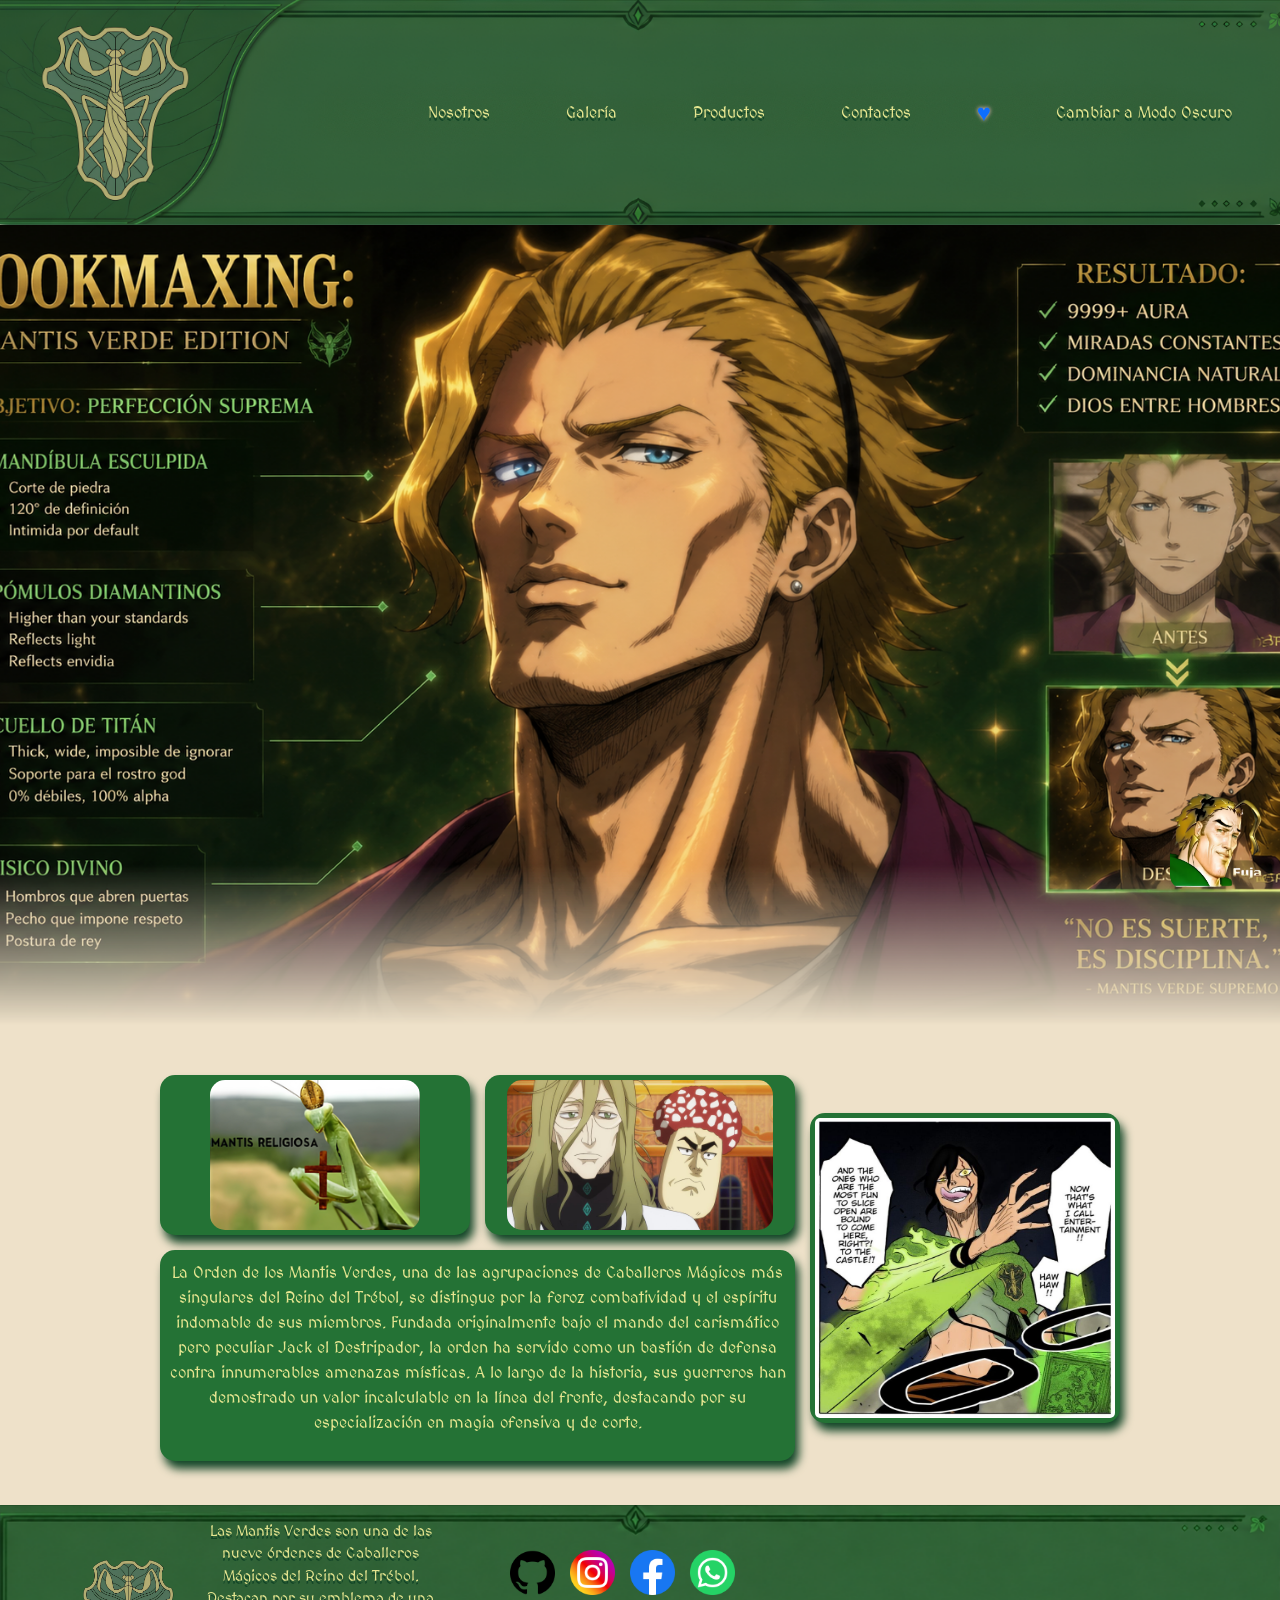
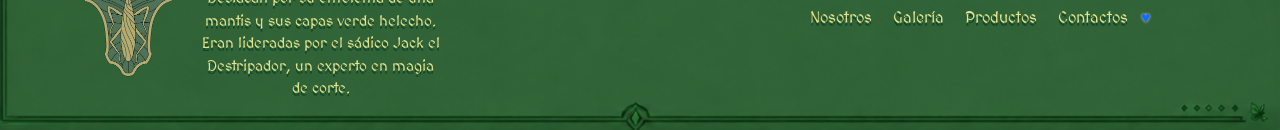
<file: index.html>
<!doctype html>
<html lang="en" data-bs-theme="light">

<head>
    <title>Mantis Verdes</title>
    <!-- Required meta tags -->
    <meta charset="utf-8" />
    <meta name="viewport" content="width=device-width, initial-scale=1" />

    <!-- Bootstrap CSS v5.3.8 -->
    <link href="https://cdn.jsdelivr.net/npm/bootstrap@5.3.8/dist/css/bootstrap.min.css" rel="stylesheet"
        integrity="sha384-sRIl4kxILFvY47J16cr9ZwB07vP4J8+LH7qKQnuqkuIAvNWLzeN8tE5YBujZqJLB" crossorigin="anonymous" />
    <link rel="stylesheet" href="css/style.css">
</head>

<body id="cuerpo">
    <!-- 
        Verde Principal (Manto): #247235
        Verde Oscuro (Fondo / Texto): #124527
        Acento de Espada (Filo Mágico): #E5E590
        Fondo Claro: #EEE1C9
        Fondo Oscuro: #000000
    -->
    <header class="encabezado" id="encabezado">
        <!-- place navbar here -->
        <!-- ! LOGO AQUÍ !!!!!! -->
        <a><img src="src/LogoMantisVerdes.png"></a>
        <nav>
            <a href="pages/nosotros.html" class="Links">Nosotros</a>
            <a href="pages/Galería.html" class="Links">Galería</a>
            <a href="pages/Productos.html" class="Links">Productos</a>
            <a href="pages/Contactos.html" class="Links">Contactos</a>
            <a href="pages/EasterEgg.html" class="XD">♥️</a>
            <div class="mOscuro"></div>
        </nav>
    </header>
    <section class="intermedio">
        <div id="carouselExample" class="carousel slide">
            <div class="carousel-inner">
                <div class="carousel-item active">
                    <img src="src/carrusel/MVCarrusel2DF.png" class="d-block w-100" alt="...">
                </div>
                <div class="carousel-item">
                    <img src="src/carrusel/MVCarrusel1DF.jpeg" class="d-block w-100" alt="...">
                </div>
            </div>
            
        </div>
    </section>
    <main>
        <div class="cuerpo" id="cuerpoMain">
            <div class="IZQ">
                <img src="src/main/Main2DF.png" alt="MantisVerdes">
            </div>
            <div class="IZQ2">
                <img src="src/main/Main3.jpg" alt="MantisVerdes">
            </div>
            <div class="CEN">
                <p>La Orden de los Mantis Verdes, una de las agrupaciones de Caballeros Mágicos más singulares del Reino
                    del Trébol, se distingue por la feroz combatividad y el espíritu indomable de sus miembros. Fundada
                    originalmente bajo el mando del carismático pero peculiar Jack el Destripador, la orden ha servido
                    como un bastión de defensa contra innumerables amenazas místicas. A lo largo de la historia, sus
                    guerreros han demostrado un valor incalculable en la línea del frente, destacando por su
                    especialización en magia ofensiva y de corte.</p>
            </div>
            <div class="DER"><img src="src/main/Main1.jpg" alt="MantisVerdes"></div>
        </div>
        <a href="#" class="SubirArriba" onclick="subir()"><img src="src/Productos/Producto7Extra.png" alt=""></a>
        <audio src="src/FUJA.mp3" id="FUJA"></audio>
    </main>
    <footer class="píeDePágina" id="Pie">
        <!-- place footer here -->
        <div class="info">
            <!-- ! LOGO AQUÍ !!!!!! -->
            <img src="src/LogoMantisVerdes.png" alt="Logo">
            <p>Las Mantis Verdes son una de las nueve órdenes de Caballeros Mágicos del Reino del Trébol. Destacan por
                su emblema de una mantis y sus capas verde helecho. Eran lideradas por el sádico Jack el Destripador, un
                experto en magia de corte.</p>
        </div>
        <div class="redes">
            <div>
                <a href="https://github.com"><img src="src/srcExtra/github.png" alt="Github"></a>
                <a href="https://Instagram.com"><img src="src/srcExtra/Instagram.png" alt="Instagram"></a>
                <a href="https://Facebook.com"><img src="src/srcExtra/Facebook.png" alt="Facebook"></a>
                <a href="https://Whatsapp.com"><img src="src/srcExtra/Whatsapp.png" alt="Whatsapp"></a>
            </div>
            <iframe
                src="https://www.google.com/maps/embed?pb=!1m18!1m12!1m3!1d202.97248559981958!2d139.70182193302185!3d35.515162321334145!2m3!1f0!2f0!3f0!3m2!1i1024!2i768!4f13.1!3m3!1m2!1s0x601860b28f7acc3b%3A0x8e33ea7f7a05ea67!2sLawson!5e0!3m2!1ses-419!2sar!4v1780170255168!5m2!1ses-419!2sar"
                width="250" height="70" style="border:0;" allowfullscreen="" loading="lazy"
                referrerpolicy="no-referrer-when-downgrade">
            </iframe>
        </div>
        <div class="enlaces">
            <a href="pages/nosotros.html" class="Links">Nosotros</a>
            <a href="pages/Galería.html" class="Links">Galería</a>
            <a href="pages/Productos.html" class="Links">Productos</a>
            <a href="pages/Contactos.html" class="Links">Contactos</a>
            <a href="pages/EasterEgg.html" class="XD">♥️</a>
        </div>
    </footer>
    <!-- Bootstrap JavaScript Bundle (includes Popper) -->
    <script type="module" src="script/main.js"></script>
    <script src="https://cdn.jsdelivr.net/npm/bootstrap@5.3.8/dist/js/bootstrap.bundle.min.js"
        integrity="sha384-FKyoEForCGlyvwx9Hj09JcYn3nv7wiPVlz7YYwJrWVcXK/BmnVDxM+D2scQbITxI"
        crossorigin="anonymous"></script>
</body>

</html>
</file>
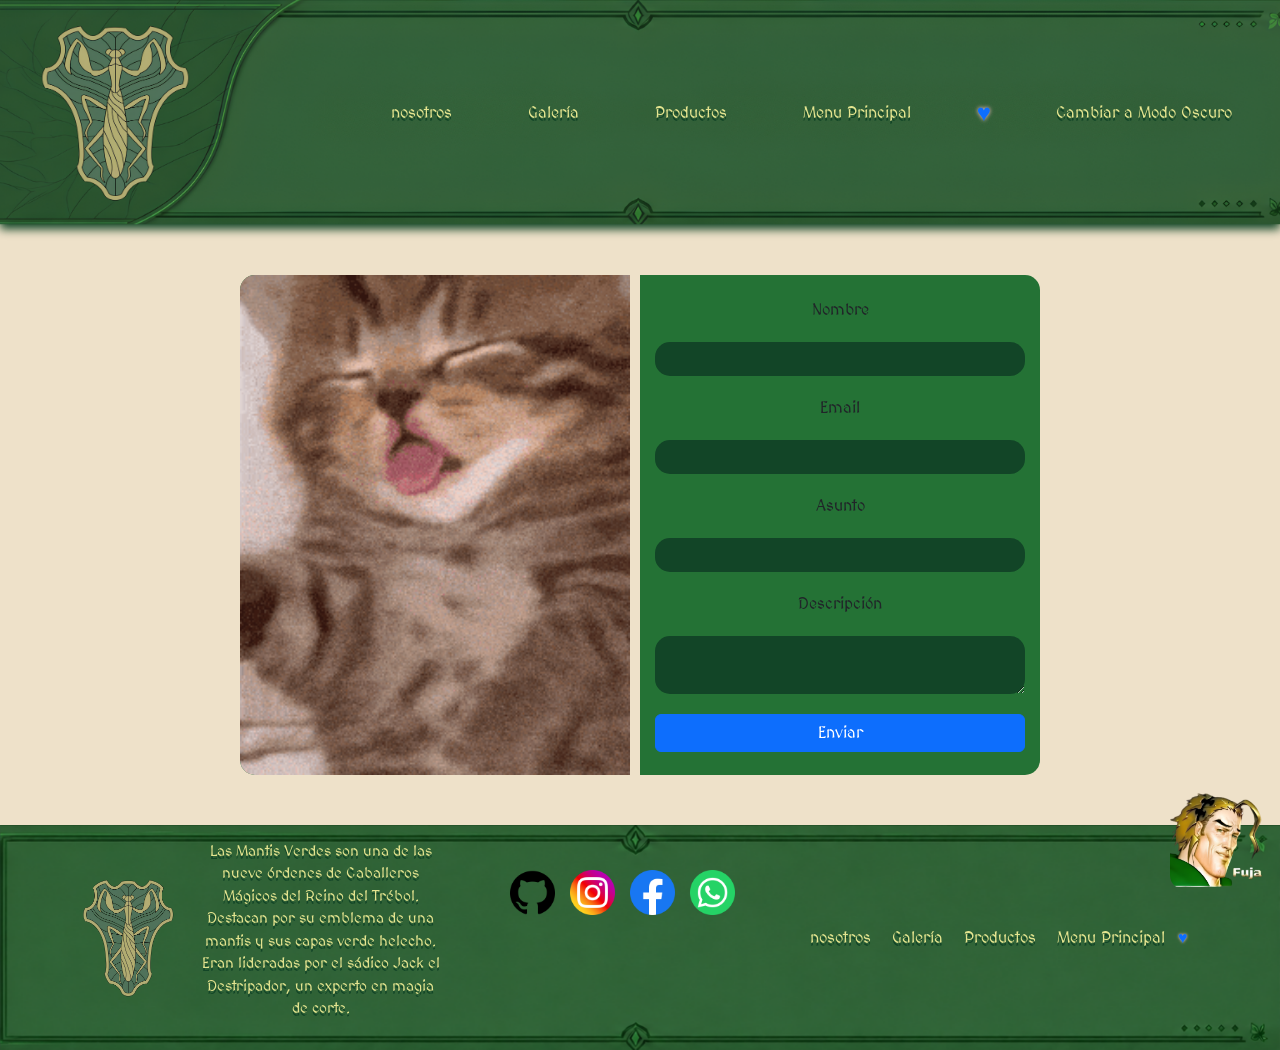
<file: pages/Contactos.html>
<!doctype html>
<html lang="en" data-bs-theme="light">

<head>
    <title>Mantis Verdes</title>
    <!-- Required meta tags -->
    <meta charset="utf-8" />
    <meta name="viewport" content="width=device-width, initial-scale=1" />

    <!-- Bootstrap CSS v5.3.8 -->
    <link href="https://cdn.jsdelivr.net/npm/bootstrap@5.3.8/dist/css/bootstrap.min.css" rel="stylesheet"
        integrity="sha384-sRIl4kxILFvY47J16cr9ZwB07vP4J8+LH7qKQnuqkuIAvNWLzeN8tE5YBujZqJLB" crossorigin="anonymous" />
    <link rel="stylesheet" href="../css/style.css">
</head>

<body id="cuerpo">
    <!-- 
        Verde Principal (Manto): #247235
        Verde Oscuro (Fondo / Texto): #124527
        Acento de Espada (Filo Mágico): #E5E590
        Fondo Claro: #EEE1C9
        Fondo Oscuro: #000000
    -->
    <header class="encabezado" id="encabezado">
        <!-- place navbar here -->
        <!-- ! LOGO AQUÍ !!!!!! -->
        <a href="../index.html"><img src="../src/LogoMantisVerdes.png"></a>
        <nav>
            <a href="nosotros.html" class="Links">nosotros</a>
            <a href="Galería.html" class="Links">Galería</a>
            <a href="Productos.html" class="Links">Productos</a>
            <a href="../index.html" class="Links">Menu Principal</a>
            <a href="EasterEgg.html" class="XD">♥️</a>
            <div class="mOscuro"></div>
        </nav>
    </header>
    <main>
        <div class="contenedor_formulario">
            <img src="../src/srcExtra/Gatos/kitty-sleepy.gif" alt="XD">
            <form action="">
                <label for="">Nombre</label>
                <input type="text" name="name" id="name">
                <label for="">Email</label>
                <input type="text" name="name" id="name">
                <label for="">Asunto</label>
                <input type="text" name="name" id="name">
                <label for="">Descripción</label>
                <textarea name="nose" id="nose"></textarea>
                <button type="submit" class="btn btn-primary">Enviar</button>
            </form>
        </div>
        <a href="#" class="SubirArriba" onclick="subir()"><img src="../src/Productos/Producto7Extra.png" alt=""></a>
        <audio src="../src/FUJA.mp3" id="FUJA"></audio>
    </main>
    <footer class="píeDePágina" id="Pie">
        <!-- place footer here -->
        <div class="info">
            <!-- ! LOGO AQUÍ !!!!!! -->
            <img src="../src/LogoMantisVerdes.png" alt="Logo">
            <p>Las Mantis Verdes son una de las nueve órdenes de Caballeros Mágicos del Reino del Trébol. Destacan por
                su emblema de una mantis y sus capas verde helecho. Eran lideradas por el sádico Jack el Destripador, un
                experto en magia de corte.</p>
        </div>
        <div class="redes">
            <div>
                <a href="https://github.com"><img src="../src/srcExtra/github.png" alt="Github"></a>
                <a href="https://Instagram.com"><img src="../src/srcExtra/Instagram.png" alt="Instagram"></a>
                <a href="https://Facebook.com"><img src="../src/srcExtra/Facebook.png" alt="Facebook"></a>
                <a href="https://Whatsapp.com"><img src="../src/srcExtra/Whatsapp.png" alt="Whatsapp"></a>
            </div>
            <iframe
                src="https://www.google.com/maps/embed?pb=!1m18!1m12!1m3!1d202.97248559981958!2d139.70182193302185!3d35.515162321334145!2m3!1f0!2f0!3f0!3m2!1i1024!2i768!4f13.1!3m3!1m2!1s0x601860b28f7acc3b%3A0x8e33ea7f7a05ea67!2sLawson!5e0!3m2!1ses-419!2sar!4v1780170255168!5m2!1ses-419!2sar"
                width="250" height="70" style="border:0;" allowfullscreen="" loading="lazy"
                referrerpolicy="no-referrer-when-downgrade">
            </iframe>
        </div>
        <div class="enlaces">
            <a href="nosotros.html" class="Links">nosotros</a>
            <a href="Galería.html" class="Links">Galería</a>
            <a href="Productos.html" class="Links">Productos</a>
            <a href="../index.html" class="Links">Menu Principal</a>
            <a href="EasterEgg.html" class="XD">♥️</a>
        </div>
    </footer>
    <!-- Bootstrap JavaScript Bundle (includes Popper) -->
    <script src="https://cdn.jsdelivr.net/npm/bootstrap@5.3.8/dist/js/bootstrap.bundle.min.js"
        integrity="sha384-FKyoEForCGlyvwx9Hj09JcYn3nv7wiPVlz7YYwJrWVcXK/BmnVDxM+D2scQbITxI"
        crossorigin="anonymous"></script>
    <script type="module" src="../script/main.js"></script>
</body>

</html>
</file>
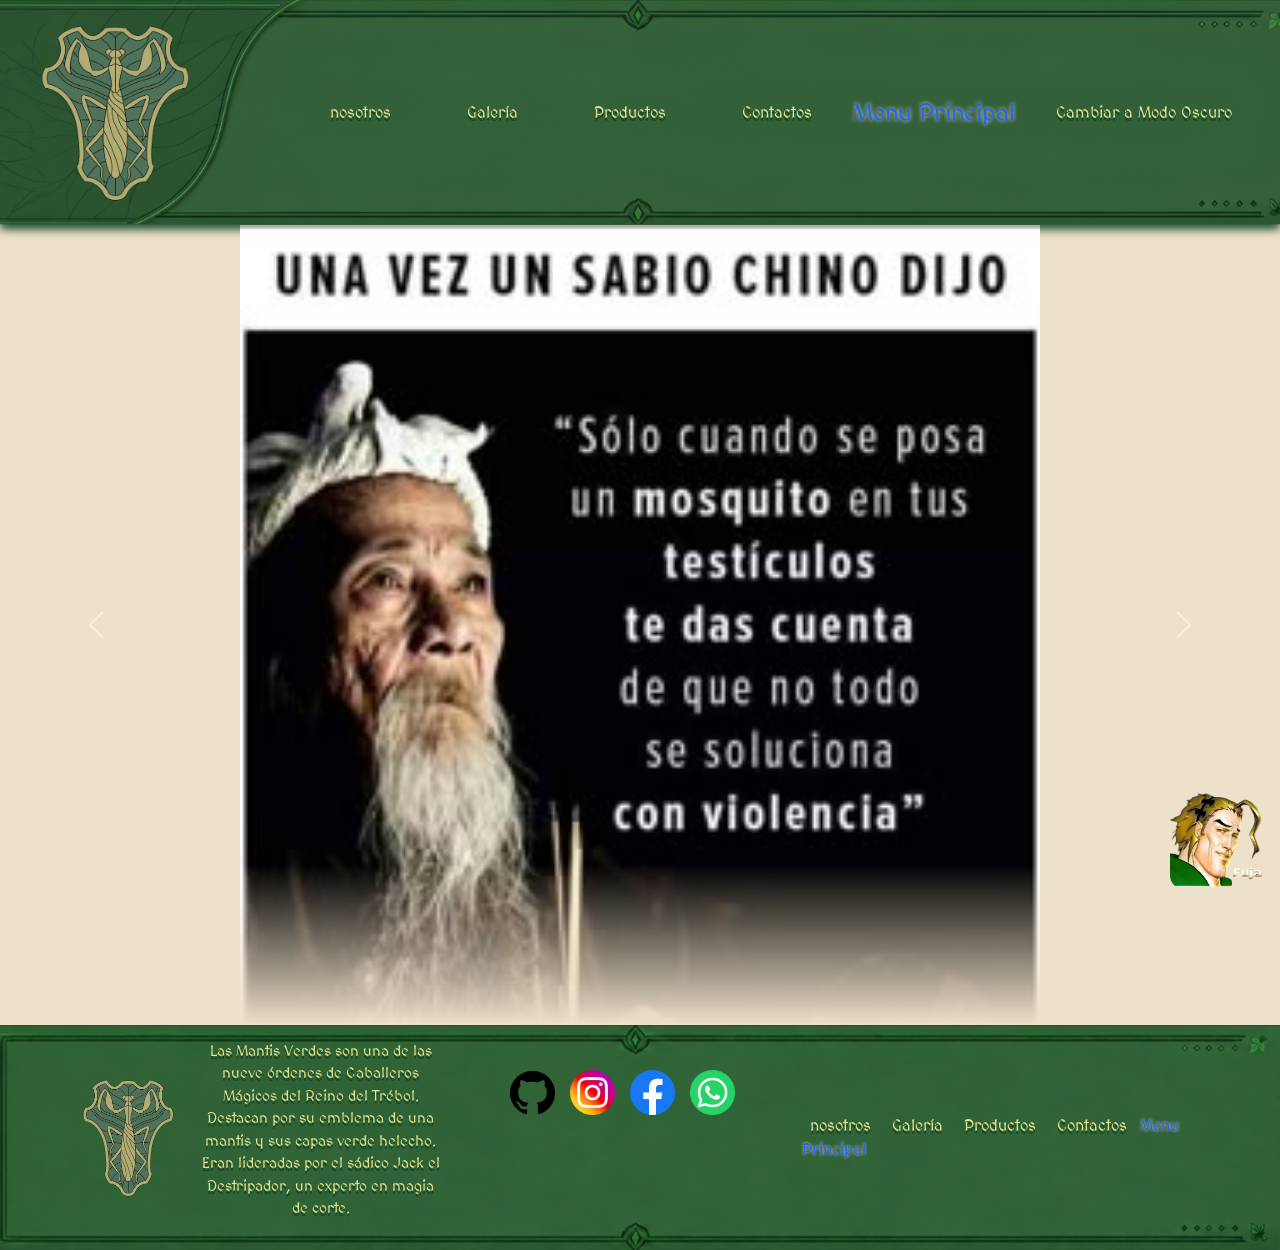
<file: pages/EasterEgg.html>
<!doctype html>
<html lang="en" data-bs-theme="light">

<head>
    <title>Mantis Verdes</title>
    <!-- Required meta tags -->
    <meta charset="utf-8" />
    <meta name="viewport" content="width=device-width, initial-scale=1" />

    <!-- Bootstrap CSS v5.3.8 -->
    <link href="https://cdn.jsdelivr.net/npm/bootstrap@5.3.8/dist/css/bootstrap.min.css" rel="stylesheet"
        integrity="sha384-sRIl4kxILFvY47J16cr9ZwB07vP4J8+LH7qKQnuqkuIAvNWLzeN8tE5YBujZqJLB" crossorigin="anonymous" />
    <link rel="stylesheet" href="../css/style.css">
</head>

<body id="cuerpo">
    <!-- 
        Verde Principal (Manto): #247235
        Verde Oscuro (Fondo / Texto): #124527
        Acento de Espada (Filo Mágico): #E5E590
        Fondo Claro: #EEE1C9
        Fondo Oscuro: #000000
    -->
    <header class="encabezado" id="encabezado">
        <!-- place navbar here -->
        <!-- ! LOGO AQUÍ !!!!!! -->
        <a><img src="../src/LogoMantisVerdes.png"></a>
        <nav>
            <a href="nosotros.html" class="Links">nosotros</a>
            <a href="Galería.html" class="Links">Galería</a>
            <a href="Productos.html" class="Links">Productos</a>
            <a href="Contactos.html" class="Links">Contactos</a>
            <a href="../index.html" class="XD">Menu Principal</a>
            <div class="mOscuro"></div>
        </nav>
    </header>
    <section class="intermedio">
        <div id="carouselExample" class="carousel slide">
            <div class="carousel-inner">
                <div class="carousel-item active">
                    <img src="../src/Censurado/XD4.jpg" class="d-block w-100" alt="..." style="object-fit:contain;">
                </div>
            </div>
            <button class="carousel-control-prev" type="button" data-bs-target="#carouselExample" data-bs-slide="prev">
                <span class="carousel-control-prev-icon" aria-hidden="true"></span>
                <span class="visually-hidden">Previous</span>
            </button>
            <button class="carousel-control-next" type="button" data-bs-target="#carouselExample" data-bs-slide="next">
                <span class="carousel-control-next-icon" aria-hidden="true"></span>
                <span class="visually-hidden">Next</span>
            </button>
        </div>
    </section>
    <main>
        <a href="#" class="SubirArriba" onclick="subir()"><img src="../src/Productos/Producto7Extra.png" alt=""></a>
        <audio src="../src/FUJA.mp3" id="FUJA"></audio>
    </main>
    <footer class="píeDePágina" id="Pie">
        <!-- place footer here -->
        <div class="info">
            <!-- ! LOGO AQUÍ !!!!!! -->
            <img src="../src/LogoMantisVerdes.png" alt="Logo">
            <p>Las Mantis Verdes son una de las nueve órdenes de Caballeros Mágicos del Reino del Trébol. Destacan por
                su emblema de una mantis y sus capas verde helecho. Eran lideradas por el sádico Jack el Destripador, un
                experto en magia de corte.</p>
        </div>
        <div class="redes">
            <div>
                <a href="https://github.com"><img src="../src/srcExtra/github.png" alt="Github"></a>
                <a href="https://Instagram.com"><img src="../src/srcExtra/Instagram.png" alt="Instagram"></a>
                <a href="https://Facebook.com"><img src="../src/srcExtra/Facebook.png" alt="Facebook"></a>
                <a href="https://Whatsapp.com"><img src="../src/srcExtra/Whatsapp.png" alt="Whatsapp"></a>
            </div>
            <iframe
                src="https://www.google.com/maps/embed?pb=!1m18!1m12!1m3!1d202.97248559981958!2d139.70182193302185!3d35.515162321334145!2m3!1f0!2f0!3f0!3m2!1i1024!2i768!4f13.1!3m3!1m2!1s0x601860b28f7acc3b%3A0x8e33ea7f7a05ea67!2sLawson!5e0!3m2!1ses-419!2sar!4v1780170255168!5m2!1ses-419!2sar"
                width="250" height="70" style="border:0;" allowfullscreen="" loading="lazy"
                referrerpolicy="no-referrer-when-downgrade">
            </iframe>
        </div>
        <div class="enlaces">
            <a href="nosotros.html" class="Links">nosotros</a>
            <a href="Galería.html" class="Links">Galería</a>
            <a href="Productos.html" class="Links">Productos</a>
            <a href="Contactos.html" class="Links">Contactos</a>
            <a href="../index.html" class="XD">Menu Principal</a>
        </div>
    </footer>
    <!-- Bootstrap JavaScript Bundle (includes Popper) -->
    <script type="module" src="../script/main.js"></script>
    <script src="https://cdn.jsdelivr.net/npm/bootstrap@5.3.8/dist/js/bootstrap.bundle.min.js"
        integrity="sha384-FKyoEForCGlyvwx9Hj09JcYn3nv7wiPVlz7YYwJrWVcXK/BmnVDxM+D2scQbITxI"
        crossorigin="anonymous"></script>
</body>

</html>
</file>
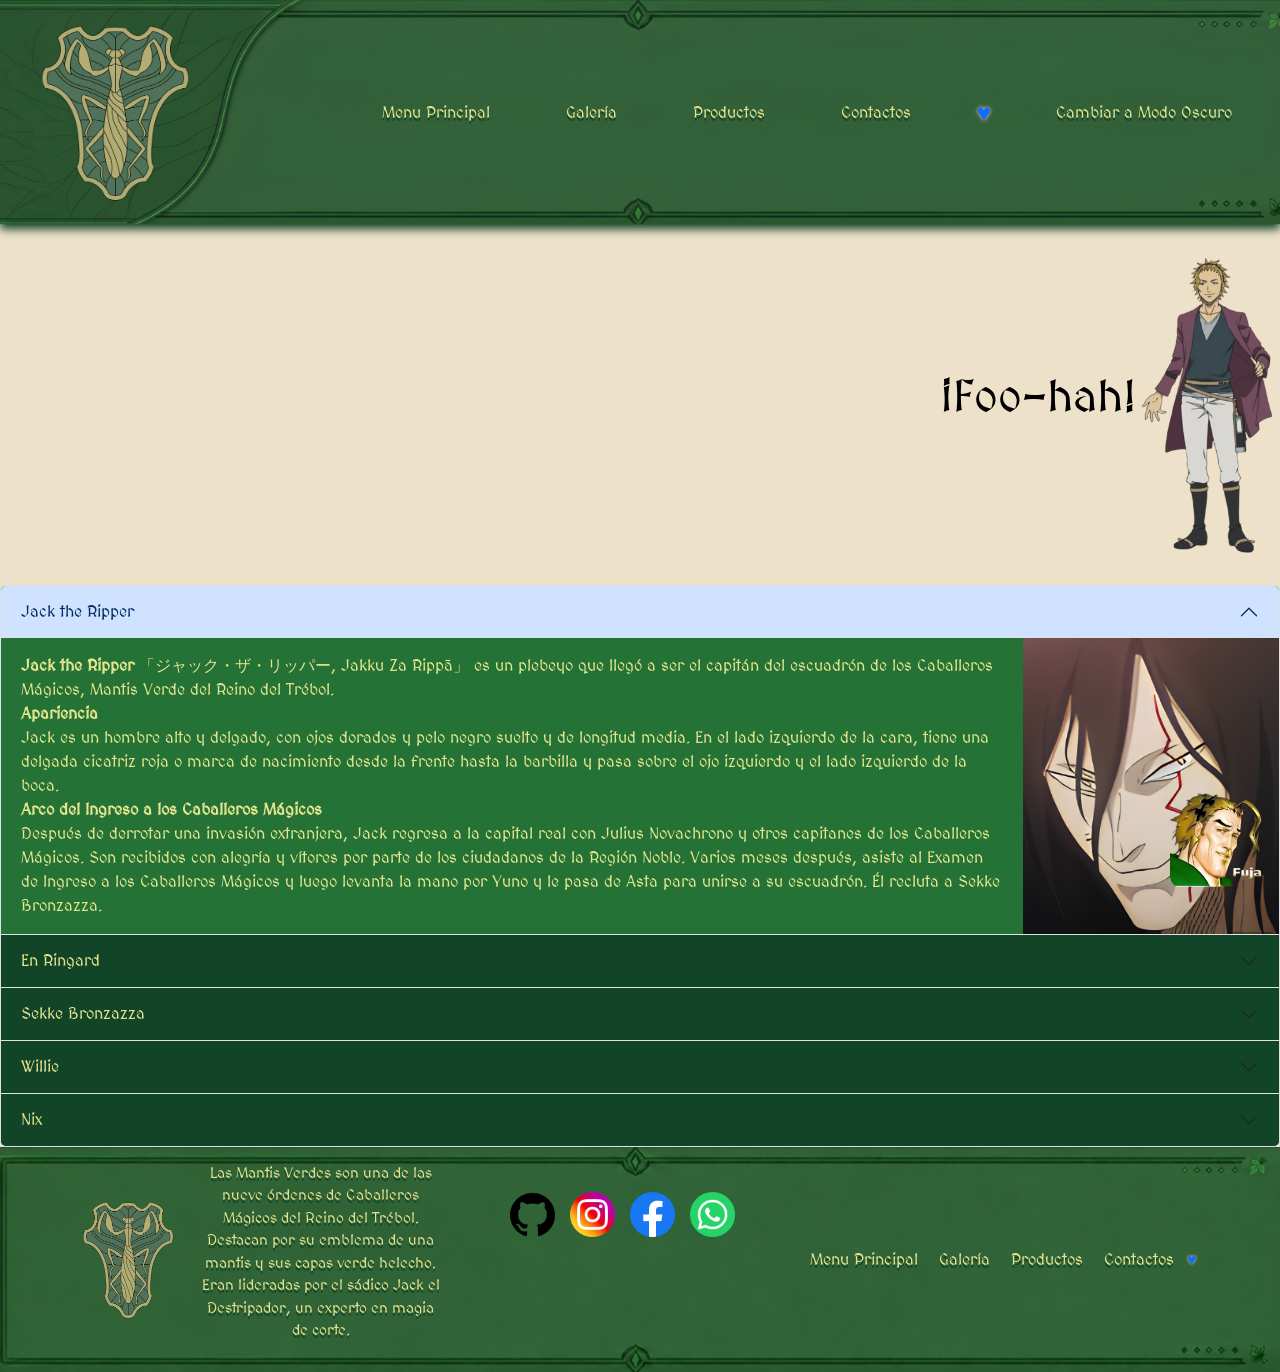
<file: pages/nosotros.html>
<!doctype html>
<html lang="en" data-bs-theme="light">

<head>
    <title>Mantis Verdes</title>
    <!-- Required meta tags -->
    <meta charset="utf-8" />
    <meta name="viewport" content="width=device-width, initial-scale=1" />

    <!-- Bootstrap CSS v5.3.8 -->
    <link href="https://cdn.jsdelivr.net/npm/bootstrap@5.3.8/dist/css/bootstrap.min.css" rel="stylesheet"
        integrity="sha384-sRIl4kxILFvY47J16cr9ZwB07vP4J8+LH7qKQnuqkuIAvNWLzeN8tE5YBujZqJLB" crossorigin="anonymous" />
    <link rel="stylesheet" href="../css/style.css">
</head>

<body id="cuerpo">
    <!-- 
        Verde Principal (Manto): #247235
        Verde Oscuro (Fondo / Texto): #124527
        Acento de Espada (Filo Mágico): #E5E590
        Fondo Claro: #EEE1C9
        Fondo Oscuro: #000000
    -->
    <header class="encabezado" id="encabezado">
        <!-- place navbar here -->
        <!-- ! LOGO AQUÍ !!!!!! -->
        <a href="../index.html"><img src="../src/LogoMantisVerdes.png"></a>
        <nav>
            <a href="../index.html" class="Links">Menu Principal</a>
            <a href="Galería.html" class="Links">Galería</a>
            <a href="Productos.html" class="Links">Productos</a>
            <a href="Contactos.html" class="Links">Contactos</a>
            <a href="EasterEgg.html" class="XD">♥️</a>
            <div class="mOscuro"></div>
        </nav>
    </header>

    <main>
        <div class="Foo-hah">
            <div class="catchphrase" id="foohatext">
                <p class="f1">¡Foo-hah!</p>
                <p class="f2">¡Foo-hah!</p>
            </div>
            <div class="sekke" id="fooha"><img src="../src/Aleatorio/Sekke(1).png" alt="sekke" class="imgsekke"></div>
        </div>
        <div class="accordion" id="accordionExample">
            <div class="accordion-item">
                <h2 class="accordion-header">
                    <button class="accordion-button" type="button" data-bs-toggle="collapse"
                        data-bs-target="#collapseOne" aria-expanded="true" aria-controls="collapseOne">
                        Jack the Ripper
                    </button>
                </h2>
                <div id="collapseOne" class="accordion-collapse collapse show" data-bs-parent="#accordionExample">
                    <div class="accordion-body">
                        <strong>Jack the Ripper</strong> 「ジャック・ザ・リッパー, Jakku Za Rippā」 es un plebeyo que llegó a ser el
                        capitán del escuadrón de los Caballeros Mágicos, Mantis Verde del Reino del
                        Trébol.<br><strong>Apariencia</strong><br>Jack es un hombre alto y delgado, con ojos dorados y
                        pelo negro suelto y de longitud media. En el lado izquierdo de la cara, tiene una delgada
                        cicatriz roja o marca de nacimiento desde la frente hasta la barbilla y pasa sobre el ojo
                        izquierdo y el lado izquierdo de la boca.<br><strong>Arco del Ingreso a los Caballeros
                            Mágicos</strong><br>Después de derrotar una invasión extranjera, Jack regresa a la capital
                        real con Julius Novachrono y otros capitanes de los Caballeros Mágicos. Son recibidos con
                        alegría y vítores por parte de los ciudadanos de la Región Noble.

                        Varios meses después, asiste al Examen de Ingreso a los Caballeros Mágicos y luego levanta la
                        mano por Yuno y le pasa de Asta para unirse a su escuadrón. Él recluta a Sekke Bronzazza.

                    </div>
                    <img src="../src/Accordion/Accordion1DF2.png">
                </div>
            </div>
            <div class="accordion-item">
                <h2 class="accordion-header">
                    <button class="accordion-button collapsed" type="button" data-bs-toggle="collapse"
                        data-bs-target="#collapseTwo" aria-expanded="false" aria-controls="collapseTwo">
                        En Ringard
                    </button>
                </h2>
                <div id="collapseTwo" class="accordion-collapse collapse" data-bs-parent="#accordionExample">
                    <div class="accordion-body">
                        <strong>En Ringard</strong> 「エン·リンガード, En Ringādo」 es un miembro del escuadrón de los Caballeros
                        Mágicos, Mantis Verde del Reino del Trébol.<br><strong>Apariencia</strong><br>En es un hombre
                        joven con cabello largo y despeinado y un par de lentes con montura circular. Él está
                        constantemente temblando, lo que le da una apariencia débil y
                        enfermiza.<br><strong>Personalidad</strong><br>En es un hermano mayor protector y saldrá en
                        defensa de los hermanos menores de otros. A pesar de su aspecto débil, puede volverse bastante
                        agresivo y enérgico, aunque esto ocurre a través de un proxy.<br><strong>Arco de los
                            Caballeros</strong><br>
                        Reales

                        Artículo principal: Arco de los Caballeros Reales.

                        En el Examen de Selección de los Caballeros Reales, En es colocado en el Equipo P con
                        Yuno y
                        Noelle Silva. Antes de su primer encuentro, En trata de alentar a sus compañeros de
                        equipo,
                        pero Yuno y Noelle comienzan a discutir. En luego sugiere que se centren en elaborar un
                        plan.

                        Cuando comienza el encuentro, Yuno y Noelle se pelean por quién liderará, y En decide
                        actuar
                        como apoyo. Noelle protege al Equipo P con el Nido del Dragón del Mar, pero cuando
                        Alecdora
                        Sandler usa Montículo de Arena absorbe la defensa, el Equipo P se ve obligado a
                        separarse,
                        con En corriendo por él mismo. Cuando Dmitri Brint intenta unirse a Solid Silva para
                        eliminar a Noelle, En activa las esporas en la túnica de Dmitri y genera un hongo grande
                        y
                        pesado, que arrastra al Pavo Real Coral hacia abajo en el aire. En luego pasa al lado en
                        el
                        Sr. Chanpiñón Corredor.

                        Mientras Noelle se prepara para enfrentar a su hermano, En genera un Sr. Chanpiñón
                        Parlante
                        en su hombro y lo usa para criticar a Solid por su pobre comportamiento como hermano
                        mayor y
                        para alentar a Noelle. Agravado, Solid arremete con la Corte de la Serpiente del Mar,
                        una de
                        las cuales corta el hongo parlante y hace que se deshaga. El Equipo P gana el encuentro
                        cuando Noelle derrota a su hermano y destruye el cristal con el Rugido del Dragón del
                        Mar.
                        Después del encuentro, En alaba la habilidad de Noelle, mientras que ella nota que tiene
                        más
                        confianza al hablar a través de los hongos.

                        En es golpeado en el próximo encuentro, pero termina rápidamente gracias a Yuno. El
                        Equipo P
                        se prepara para enfrentar al Equipo I. Durante el encuentro final, En se une con Noelle
                        para
                        enfrentarse a Nils y Ruben. En se sorprende cuando el cristal del Equipo I se rompe,
                        mientras que los hechizos de Rill Boismortier y Yuno chocan. El equipo P es el ganador
                        del
                        encuentro y del torneo.
                    </div>
                    <img src="../src/Accordion/Accordion2DF2.png">
                </div>
            </div>
            <div class="accordion-item">
                <h2 class="accordion-header">
                    <button class="accordion-button collapsed" type="button" data-bs-toggle="collapse"
                        data-bs-target="#collapseThree" aria-expanded="false" aria-controls="collapseThree">
                        Sekke Bronzazza
                    </button>
                </h2>
                <div id="collapseThree" class="accordion-collapse collapse" data-bs-parent="#accordionExample">
                    <div class="accordion-body">
                        <strong>Sekke Bronzazza</strong> 「セッケ・ブロンザッザ, Sekke Buronzazza」 es un miembro del escuadrón de
                        los Caballeros Mágicos, Mantis Verde del Reino del Trébol.<br><strong>Apariencia</strong><br>
                        Sekke es una chico de contextura delgada y pelo largo de color claro. Su cabello está peinado
                        hacia atrás y se mantiene unido con una banda para el pelo negra, dejando solo varios mechones
                        colgando delante de su frente.

                        El atuendo de Sekke consiste en una camisa de color claro con un chaleco de color oscuro con un
                        amplio cuello en forma de V en la parte superior. También usa pantalones de color claro y un par
                        de botas altas de color oscuro que tienen un par de cinturones en cada uno de ellos. Además,
                        Sekke usa un cinturón que está conectado a una bolsa que usa para llevar su grimorio. La bolsa
                        se coloca en su lado izquierdo. Además de todo, Sekke usa un abrigo con mangas largas y diseño
                        de rayas horizontales.

                        Como miembro de un escuadrón de los Caballeros Mágicos, Sekke lleva la capa distintiva del
                        escuadrón. Está hecho de tela simple con capucha y solo cubre su torso. Se mantiene unido en el
                        medio de su pecho. La insignia del escuadrón está posicionada en su lado
                        izquierdo.<br><strong>Personalidad</strong><br>Sekke es un chico astuto que cometería cualquier
                        acto para aumentar sus posibilidades de obtener su deseo. Este lado de él se refleja cuando
                        intencionalmente se quedó cerca de Asta durante el Examen de Ingreso a los Caballeros Mágicos,
                        por lo que los capitanes podían comparar sus habilidades únicamente con las malas actuaciones
                        del primero. Además, también es una persona muy vanidosa a la que le gusta insultar a las
                        personas que él cree que están por debajo de él o que crearía mentiras que lo elevarían cuando
                        esté con alguien que él cree que está arriba de el.

                        Además, Sekke también es mujeriego y le encanta ligar con mujeres a las que considera
                        atractivas. Sus movimientos de flirteo generalmente consisten en ponerse de pie de una manera
                        seductora y darles discursos que muestran su lado romántico.

                        Sekke también tiene la costumbre de decir la frase "¡Fuhha!" en cada ocasión.
                    </div>
                    <img src="../src/Accordion/Accordion3DF2.png">
                </div>
            </div>
            <div class="accordion-item">
                <h2 class="accordion-header">
                    <button class="accordion-button collapsed" type="button" data-bs-toggle="collapse"
                        data-bs-target="#collapseFour" aria-expanded="false" aria-controls="collapseFour">
                        Willie
                    </button>
                </h2>
                <div id="collapseFour" class="accordion-collapse collapse" data-bs-parent="#accordionExample">
                    <div class="accordion-body">
                        <strong>Willie</strong> 「ウィリー, Uirī」 es uno de los miembros del escuadrón de Caballeros Mágicos
                        Mantis Verde del Reino del Trébol.<br><strong>Apariencia</strong><br>

                        Willie es un hombre alto con el pelo largo y negro recogido en una cola de caballo con un gran
                        flequillo delante de la cara.<br><strong>Arco de los Caballeros Reales</strong><br>Durante el Examen de Selección de los Caballeros Reales, Willie fue colocado en el Equipo D con Cesc y Adrian. En su primer encuentro, Willie hunde al gólem de tierra de Sol en un lago de barro. Kirsch cubre el campo de batalla con una ventizca de cerezos, y Willie pierde el rastro de sus oponentes. Entonces el Equipo C destruye el cristal del Equipo D. 
                    </div>
                    <img src="../src/Accordion/Accordion4DF2.png">
                </div>
            </div>
            <div class="accordion-item">
                <h2 class="accordion-header">
                    <button class="accordion-button collapsed" type="button" data-bs-toggle="collapse"
                        data-bs-target="#collapseFive" aria-expanded="false" aria-controls="collapseFive">
                        Nix
                    </button>
                </h2>
                <div id="collapseFive" class="accordion-collapse collapse" data-bs-parent="#accordionExample">
                    <div class="accordion-body">
                        <strong>Wainsley</strong> 「ニックス, Nikkusu」 es uno de los miembros del escuadrón de Caballeros Mágicos Mantis Verde del Reino del Trébol.<br><strong>Apariencia</strong>Nix tiene el pelo castaño puntiagudo.<br><strong> de los Caballeros Reales</strong><br>Durante el Examen de Selección de los Caballeros Reales, Nix es colocado en el Equipo J con Roland y Wainsley. Durante su primer encuentro, Nix y Wainsley se sorprenden al ver que Rill fue fácilmente atrapado por una de sus trampas. Roland les dice que se concentren y potencía su poder mágico, por lo que Nix ataca con su Espiga Llameante. Rill contraataca frente a todos los hechizos que se lanzan contra él, noqueando a Wainsley y Nix. Mientras tanto, Nils Ragus y Ruben Chagar destruyen el cristal del Equipo J. 
                    </div>
                    <img src="../src/Accordion/Accordion5DF2.png">
                </div>
            </div>
        </div>
        <a href="#" class="SubirArriba" onclick="subir()"><img src="../src/Productos/Producto7Extra.png" alt=""></a>
        <audio src="../src/FUJA.mp3" id="FUJA"></audio>
    </main>

    <footer class="píeDePágina" id="Pie">
        <!-- place footer here -->
        <div class="info">
            <!-- ! LOGO AQUÍ !!!!!! -->
            <img src="../src/LogoMantisVerdes.png" alt="Logo">
            <p>Las Mantis Verdes son una de las nueve órdenes de Caballeros Mágicos del Reino del Trébol. Destacan por
                su emblema de una mantis y sus capas verde helecho. Eran lideradas por el sádico Jack el Destripador, un
                experto en magia de corte.</p>
        </div>
        <div class="redes">
            <div>
                <a href="https://github.com"><img src="../src/srcExtra/github.png" alt="Github"></a>
                <a href="https://Instagram.com"><img src="../src/srcExtra/Instagram.png" alt="Instagram"></a>
                <a href="https://Facebook.com"><img src="../src/srcExtra/Facebook.png" alt="Facebook"></a>
                <a href="https://Whatsapp.com"><img src="../src/srcExtra/Whatsapp.png" alt="Whatsapp"></a>
            </div>
            <iframe
                src="https://www.google.com/maps/embed?pb=!1m18!1m12!1m3!1d202.97248559981958!2d139.70182193302185!3d35.515162321334145!2m3!1f0!2f0!3f0!3m2!1i1024!2i768!4f13.1!3m3!1m2!1s0x601860b28f7acc3b%3A0x8e33ea7f7a05ea67!2sLawson!5e0!3m2!1ses-419!2sar!4v1780170255168!5m2!1ses-419!2sar"
                width="250" height="70" style="border:0;" allowfullscreen="" loading="lazy"
                referrerpolicy="no-referrer-when-downgrade">
            </iframe>
        </div>
        <div class="enlaces">
            <a href="../index.html" class="Links">Menu Principal</a>
            <a href="Galería.html" class="Links">Galería</a>
            <a href="Productos.html" class="Links">Productos</a>
            <a href="Contactos.html" class="Links">Contactos</a>
            <a href="EasterEgg.html" class="XD">♥️</a>
        </div>
    </footer>
    <!-- Bootstrap JavaScript Bundle (includes Popper) -->
    <script type="module" src="../script/main.js"></script>
    <script src="https://cdn.jsdelivr.net/npm/bootstrap@5.3.8/dist/js/bootstrap.bundle.min.js"
        integrity="sha384-FKyoEForCGlyvwx9Hj09JcYn3nv7wiPVlz7YYwJrWVcXK/BmnVDxM+D2scQbITxI"
        crossorigin="anonymous"></script>
</body>

</html>
</file>
<file: css/style.css>
@import url('https://fonts.googleapis.com/css2?family=Cinzel+Decorative:wght@400;700;900&family=Macondo&family=MedievalSharp&display=swap');

html {
    scroll-behavior: smooth;
}

body {
    margin: 0;
    padding: 0;
    box-sizing: border-box;
    background-color: #EEE1C9;
    font-family: "MedievalSharp", cursive;
    font-weight: 400;
    font-style: normal;
}

.modoOscuro {
    background-color: #000000;
}

/* // HEADER */

.encabezado {
    display: flex;
    justify-content: space-between;
    align-items: center;
    height: 225px;
    padding: 40px;
    background-image: url("../src/Header/HeaderClaro.png");
    background-size: cover;
    background-position: center;
    background-repeat: no-repeat;
    filter: drop-shadow(0px 5px 5px #124527);
}

.encabezado nav {
    display: flex;
    align-items: center;
    gap: 60px;
}

.XD {
    background-color: transparent !important;
    padding: 0px !important;
    transform: scale(1.5);
    filter: drop-shadow(0px 0px 1.5px pink);
    transition: 0.2s ease-in-out;
}

.XD:hover {
    filter: drop-shadow(0px -20px 0.01px pink) brightness(1.5);
}

.encabezado nav a {
    text-decoration: none;
}

.Links {
    color: #E5E590;
    padding: 3px 8px;
    border-radius: 10px;
    filter: drop-shadow(0px 3px 0.01px #124527);
    transition: 0.2s ease-in-out;
    background-color: transparent;
    border: transparent;

}

.Links:hover {
    filter: drop-shadow(0px -15px 0.01px #E5E590);
    color: #124527;
}

.encabezado a img {
    width: 150px;
    height: 180px;
    transition: 0.6s ease-in-out;
}

.encabezado a img:hover {
    transform: scale(0.95);
    filter: drop-shadow(0px 0px 5px black);
}

/* ! MODO OSCURO HEADER */

.encabezadoO {
    display: flex;
    justify-content: space-between;
    align-items: center;
    height: 225px;
    padding: 40px;
    background-image: url("../src/Header/HeaderOscuro.png");
    background-size: cover;
    background-position: center;
    background-repeat: no-repeat;
}

.encabezadoO .Links {
    filter: drop-shadow(0px 3px 0.01px #247235) brightness(1.1);
    color: #E5E590;
}

.encabezadoO .Links:hover {
    filter: drop-shadow(0px -15px 0.01px #E5E590) brightness(1.1);
    color: #247235;
}

/* TODO CARROUSEL */

.carousel-item img {
    mask-image: linear-gradient();
    -webkit-mask-image: linear-gradient(to bottom, black 80%, transparent 100%);
    height: 800px;
    object-fit: cover;
}

/* - MAIN */

main {
    overflow-x: hidden;
}

.IZQ {
    grid-area: item1;
}

.IZQ2 {
    grid-area: item4;
}

.CEN {
    grid-area: item2;
    height: 100%;
    display: flex;
    align-items: center;
    text-align: center;
    filter: drop-shadow(1px 3px 5px #124527);
}

.CEN p {
    padding: 5px;
    line-height: 25px;
    color: #E5E590;
    animation: letras 10s ease-in-out infinite alternate;
}

@keyframes letras {
    from {
        filter: drop-shadow(0px 1px 0.1px #124527);
        color: #E5E590;
    }

    to {
        filter: drop-shadow(0px -10px 0.1px #E5E590);
        color: #124527;
    }
}

.DER {
    grid-area: item3;
}

.cuerpo {
    width: 75%;
    height: 380px;
    margin: 50px auto;
    display: grid;
    border-radius: 15px;
    grid-template-areas:
        "item1 item4 item3"
        "item2 item2 item3";
    align-items: center;
    justify-content: center;
    grid-template-columns: repeat(3, 1fr);
    gap: 15px;
}

.cuerpo div {
    filter: drop-shadow(4px 8px 5px #124527);
    padding: 5px 0px;
    border-radius: 15px;
    background-color: #247235;
    text-align: center;
}

.IZQ img,
.IZQ2 img {
    height: 150px;
    object-fit: contain;
    border-radius: 15px;
}

.DER img {
    border-radius: 5px;
    width: 300px;
    height: 300px;
}

/* ! MODO OSCURO MAIN */

.CuerpoO div {
    background-color: #124527;
    filter: drop-shadow(4px 8px 5px #247235);
}

.CuerpoO .CEN {
    filter: drop-shadow(1px 3px 5px #247235);
}

.CuerpoO .CEN p {
    padding: 5px;
    line-height: 25px;
    color: #E5E590;
    animation: letrasO 10s ease-in-out infinite alternate;
}

@keyframes letrasO {
    from {
        filter: drop-shadow(0px 1px 0.1px #247235);
        color: #E5E590;
    }

    to {
        filter: drop-shadow(0px -10px 0.1px #E5E590);
        color: #247235;
    }
}

/* SECCIÓN FOOTER */

.píeDePágina {
    display: flex;
    justify-content: center;
    align-items: center;
    height: 225px;
    padding: 40px;
    background-image: url("../src/Footer/Footer1.png");
    background-size: cover;
    background-position: center;
    background-repeat: no-repeat;
}

.info {
    width: 30%;
    display: flex;
    justify-content: center;
    align-items: center;
    gap: 25px;
}

.info img {
    height: 120px;
    width: 95px;
}

.info p {
    text-align: center;
    font-size: 15px;
    color: #E5E590;
    filter: drop-shadow(0px 3px 0.01px #124527);
}

.redes {
    width: 30%;
    display: flex;
    flex-direction: column;
    justify-content: center;
    gap: 20px;
}

.redes iframe {
    border-radius: 15px;
    margin: auto;
}

.redes div {
    display: flex;
    justify-content: center;
    align-items: center;
    gap: 15px;
}

.redes div a img {
    height: 45px;
    width: 45px;
    transition: 0.3s ease-in-out;
}

.redes div a img:hover {
    filter: drop-shadow(3px 3px 4px black) invert();
    transform: scale(1.1);

}

.enlaces {
    width: 33%;
}

.enlaces a {
    text-decoration: none;
}

/* ° MODO OSCURO PÍE DE PÁGINA */

.PioO {
    display: flex;
    justify-content: center;
    align-items: center;
    height: 225px;
    padding: 40px;
    background-image: url("../src/Footer/Footer2.png");
    background-size: cover;
    background-position: center;
    background-repeat: no-repeat;
}

/* TODO NOSOTROS */

.Foo-hah {
    display: flex;
    margin: 30px 0px;
    align-items: center;
    justify-content: center;
    width: 100%;
    height: 300px;

}

.catchphrase {
    transform: translateX(600px);
    font-size: 45px;
    color: #000000;
    display: flex;
    animation: FOO 5s infinite linear;
}

.catchphrase p {
    width: 200px;
}

.f2 {
    transform: translateX(1200px);
}

.catchphrase p::-webkit-scrollbar {
    display: none;
}

.sekke {
    background-color: #EEE1C9;
    width: 200px;
    transform: translateX(400px);
}

.sekke img {
    height: 300px;
}

.foohaO {
    background-color: #000000 !important;
    width: 200px;
    transform: translateX(400px);
}

.foohatextO {
    transform: translateX(600px);
    font-size: 45px;
    color: #E5E590;
    display: flex;
    animation: FOO 5s infinite linear;
}

@keyframes FOO {
    from {
        transform: translateX(600px);
    }

    to {
        transform: translateX(-800px);
    }
}

.accordion-collapse {
    display: flex;
    justify-content: space-between;
}

.accordion-body {
    width: 80%;
}

.accordion-collapse img {
    width: 20%;
    object-fit: cover;
}

.accordion-item {
    background-color: #247235;
    color: #E5E590;
}

.accordion-button {
    background-color: #124527;
    color: #E5E590;
}

/* ! SECCIÓN GALERÍA */

.item1 {
    grid-area: item1;
}

.item2 {
    grid-area: item2;
}

.item3 {
    grid-area: item3;
}

.item4 {
    grid-area: item4;
}

.item5 {
    grid-area: item5;
}

.item6 {
    grid-area: item6;
}

.galeria {
    margin: 30px auto;
    margin-bottom: 120px;
    width: 100%;
    height: 700px;
    display: grid;
    grid-template-areas:
        "item1 item1 item5 item5"
        "item1 item1 item5 item5"
        "item4 item4 item2 item6";
    grid-template-columns: repeat(4, 1fr);
    grid-template-rows: repeat(3, 200px);
    gap: 25px;
    padding: 5%;
}

.galeria img,
.galeria video {
    width: 100%;
    height: 100%;
    border-radius: 15px;
    object-fit: cover;
}

.galeria img:hover,
.galeria video:hover {
    transition: 0.3s ease-in-out;
    transform: scale(1.02);
    filter: drop-shadow(15px 15px 20px #E5E590);
}

/* ? SECCIÓN PRODUCTOS */

.contenedor {
    display: flex;
    justify-content: center;
    align-items: center;
    flex-wrap: wrap;
    width: 100%;
    margin: 50px auto;
    gap: 40px;
}

.Tarjeta {
    display: flex;
    flex-direction: column;
    justify-content: space-between;
    padding: 50px 0px;
    align-items: center;
    width: 300px;
    height: 900px;
    background-image: url("../src/Productos/TarjetaClaro.png");
    background-position: center;
    background-size: contain;
    background-repeat: no-repeat;
    color: #124527;
    font-weight: bold;
    transition: 0.1s ease-in-out;
    filter: drop-shadow(0px 0px 3px black);
    text-align: center;
}

.Tarjeta h1 {
    font-size: 35px;
    width: 95%;
    height: 100px;
}

.Tarjeta:hover {
    filter: drop-shadow(0px 0px 15px black) brightness(1.1);
    transform: scale(1.02);
}

.Tarjeta img {
    width: 80%;
}

.Tarjeta p {
    color: #247235;
    margin-bottom: 200px;
}

.Tarjeta-footer {
    display: flex;
    width: 85%;
    align-items: center;
    justify-content: space-between;
}

.Tarjeta-footer button {
    background-color: transparent;
    border: transparent;
    color: #124527;
    font-weight: bold;
}

.CoranzonDeLosHuevos {
    padding-right: 25px;
    transform: scale(1.6);
    transition: 0.3s ease-in-out;
}

.CoranzonDeLosHuevos:hover {
    transform: scale(1.8) translateY(-5px);
    filter: invert() drop-shadow(7px -7px 1px red);
}

.Agregar-Carro {
    transition: 0.3s ease-in-out;

}

.Agregar-Carro:hover {
    filter: drop-shadow(0px -20px 0.01px #247235);
    color: #E5E590;
}

.sistemaFiltrado {
    display: grid;
    width: 100%;
    margin: 25px auto;
    grid-template-areas:
        "item1 item1 item2 item2";
    grid-template-columns: repeat(4, 1fr);
    padding: 5%;
    gap: 90px;
}

.filtradoNombre {
    grid-area: item1;
    background-image: url(../src/Footer/Footer1.png);
    background-position: center;
    background-size: cover;
    background-repeat: no-repeat;
    height: 125px;
    display: flex;
    justify-content: center;
    align-items: center;
    border-left: 5px solid #124527;
    border-right: 5px solid #124527;
    border-radius: 15px;
    gap: 40px;
    color: #E5E590;
    filter: drop-shadow(0px 10px 10px #124527);
    transition: 0.3s ease-in-out;
}

.filtradoNombre label {
    filter: drop-shadow(0px 4px 0.01px #124527);
}

.filtradoNombre input {
    background-color: #EEE1C9;
    border: transparent;
    border-radius: 15px;
    filter: drop-shadow(0px 5px 5px #124527);
    transition: 0.3s ease-in-out;
    text-align: center;
}

.filtradoNombre input:hover {
    transform: scale(1.01);
    filter: drop-shadow(0px 10px 3px #124527);
}

.filtradoNombre:hover {
    transform: scale(1.01);
    filter: drop-shadow(0px 15px 10px #124527);
}

.FiltradoLogo {
    grid-area: item2;
    background-image: url(../src/Footer/Footer1.png);
    background-position: center;
    background-size: cover;
    background-repeat: no-repeat;
    height: 125px;
    display: flex;
    justify-content: center;
    align-items: center;
    border-left: 5px solid #124527;
    border-right: 5px solid #124527;
    border-radius: 15px;
    gap: 10px;
    color: #E5E590;
    filter: drop-shadow(0px 10px 10px #124527);
    transition: 0.3s ease-in-out;

}

.botonesFiltrado,
.botonesFiltrado1,
.botonesFiltrado2,
.botonesFiltrado3 {
    background-color: transparent;
    border: transparent;
    background-size: contain;
    background-repeat: no-repeat;
    background-position: center;
    height: 110px;
    width: 110px;
    filter: drop-shadow(0px 0px 5px black);
    object-fit: cover;
    transition: 0.1s ease-in-out;
}


.botonesFiltrado:hover,
.botonesFiltrado1:hover,
.botonesFiltrado2:hover,
.botonesFiltrado3:hover {
    transform: scale(1.1);
    filter: drop-shadow(0px 0px 10px #E5E590);
}

/* ! MODO OSCURO PRODUCTOS */

.sistemaFiltradoO .filtradoNombre {
    grid-area: item1;
    background-image: url(../src/Footer/Footer2.png);
    background-position: center;
    background-size: cover;
    background-repeat: no-repeat;
    height: 125px;
    display: flex;
    justify-content: center;
    align-items: center;
    border-left: 5px solid #247235;
    border-right: 5px solid #247235;
    border-radius: 15px;
    gap: 40px;
    color: #E5E590;
    filter: drop-shadow(0px 10px 10px #124527);
    transition: 0.3s ease-in-out;
}

.sistemaFiltradoO .FiltradoLogo {
    grid-area: item2;
    background-image: url(../src/Footer/Footer2.png);
    background-position: center;
    background-size: cover;
    background-repeat: no-repeat;
    height: 125px;
    display: flex;
    justify-content: center;
    align-items: center;
    border-left: 5px solid #247235;
    border-right: 5px solid #247235;
    border-radius: 15px;
    gap: 10px;
    color: #E5E590;
    filter: drop-shadow(0px 10px 10px #124527);
    transition: 0.3s ease-in-out;
}

.sistemaFiltradoO .FiltradoLogo .botonesFiltrado1 {
    background-image: url(../src/Productos/BotonRopaO.png) !important;
}

.sistemaFiltradoO .FiltradoLogo .botonesFiltrado2 {
    background-image: url(../src/Productos/BotonFKO.png) !important;
}

.sistemaFiltradoO .FiltradoLogo .botonesFiltrado3 {
    background-image: url(../src/Productos/BotonLibroO.png) !important;
}

.TarjetaO {
    display: flex;
    flex-direction: column;
    justify-content: space-between;
    padding: 50px 0px;
    align-items: center;
    width: 300px;
    height: 900px;
    background-image: url("../src/Productos/TarjetaOscuro.png");
    background-position: center;
    background-size: contain;
    background-repeat: no-repeat;
    color: #E5E590;
    font-weight: bold;
    transition: 0.1s ease-in-out;
    filter: drop-shadow(0px 0px 3px #E5E590);
    text-align: center;
}

.TarjetaO:hover {
    filter: drop-shadow(0px 0px 15px #E5E590);
}

/* TODO SECCIÓN CONTACTOS */

.contenedor_formulario {
    background-color: #247235;
    border-radius: 15px;
    display: flex;
    height: 500px;
    width: 800px;
    margin: 50px auto;
    justify-content: center;
    transition: 0.3s ease-in-out;
}

.contenedor_formulario:hover {
    transform: scale(1.015);

}



.contenedor_formulario img {
    width: 50%;
    border-radius: 15px 0px 0px 15px;
    border-right: 10px solid #EEE1C9;
}

.contenedor_formulario form {
    width: 50%;
    padding: 15px;
    display: flex;
    flex-direction: column;
    text-align: center;
    justify-content: center;
    gap: 20px;
}

.contenedor_formulario input,
.contenedor_formulario textarea {
    background-color: #124527;
    border: transparent;
    padding: 5px;
    border-radius: 15px;
    color: #E5E590;
}

/* - ULTIMO GRAN ENEMIGO (LA COSA PARA SUBIR) */

.SubirArriba {
    position: fixed;
    background-color: transparent;
    bottom: 10px;
    right: 10px;
    border: transparent;
}

.SubirArriba img {
    object-fit: cover;
    height: 100px;
    width: 100px;
    border-radius: 15px;
    transition: 0.2s ease-in-out;
    
}

.SubirArriba img:hover {
    transform: scale(1.05);
    filter: drop-shadow(0px 0px 5px #E5E590);
}
</file>
